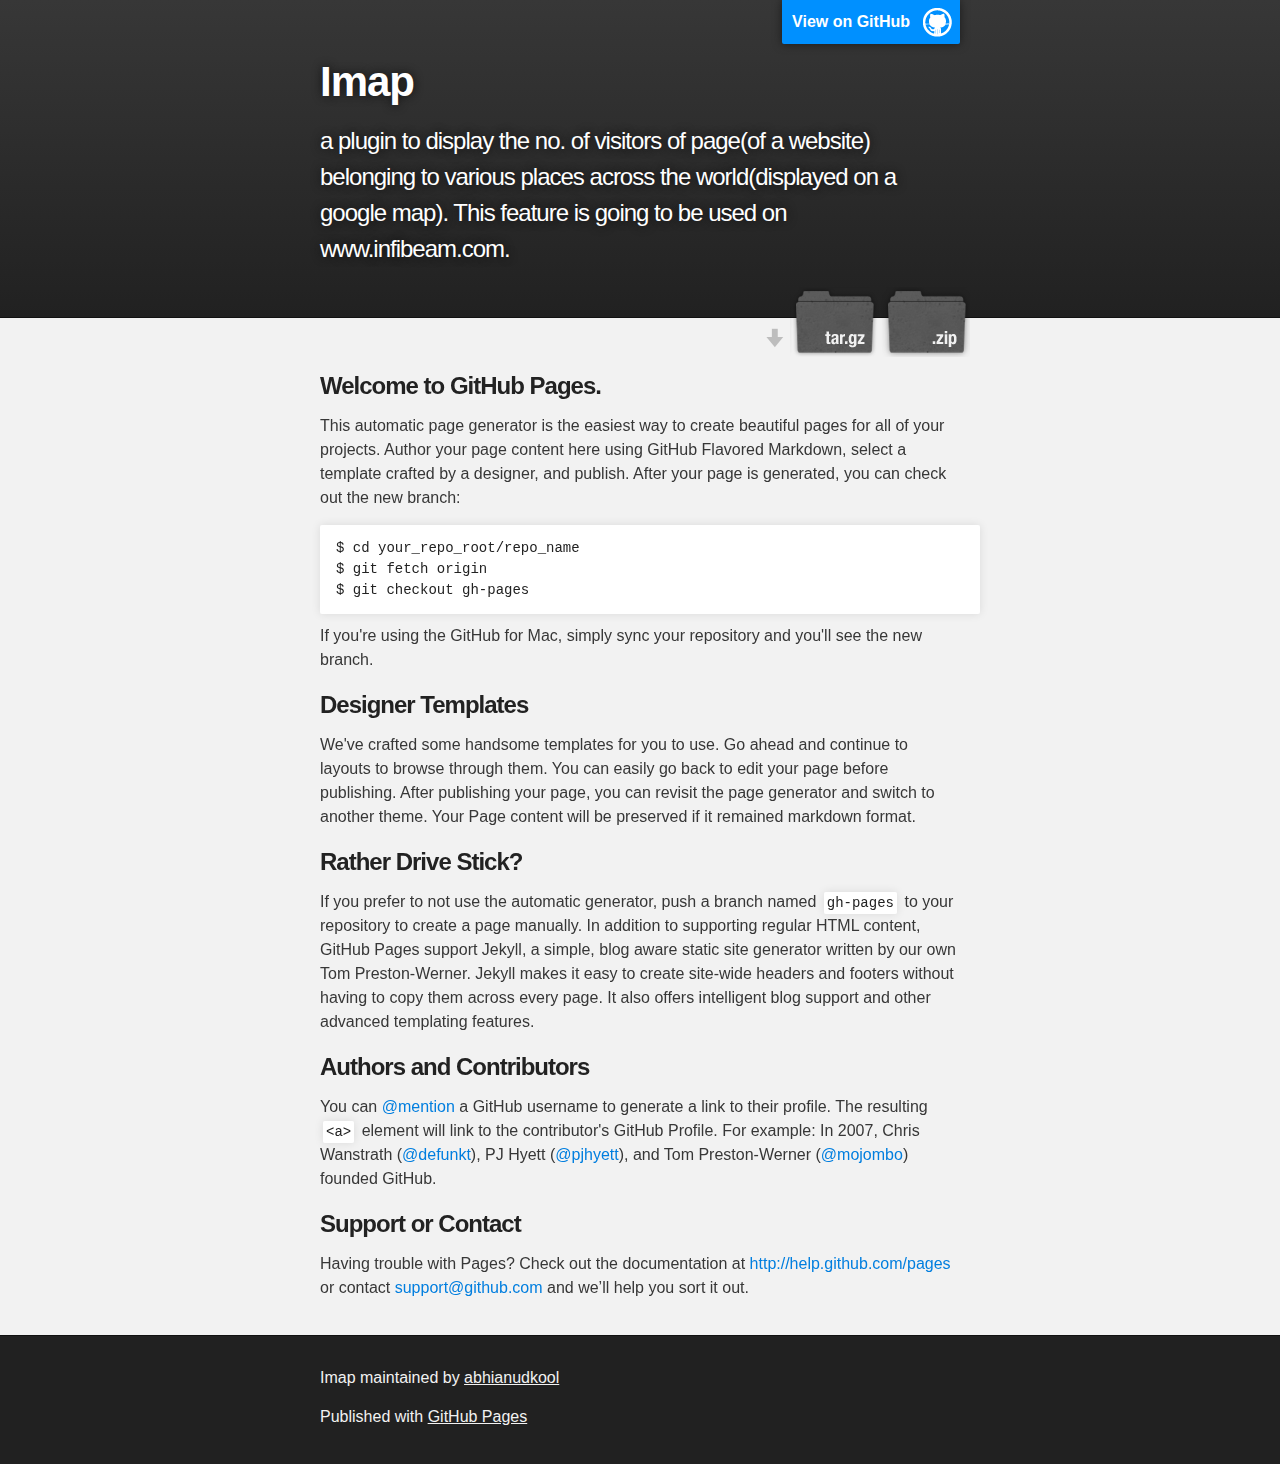
<file: index.html>
<!DOCTYPE html>
<html>

  <head>
    <meta charset='utf-8' />
    <meta http-equiv="X-UA-Compatible" content="chrome=1" />
    <meta name="description" content="Imap : a plugin to display the no. of visitors of page(of a website) belonging to various places across the world(displayed on a google map). This feature is going to be used on www.infibeam.com." />

    <link rel="stylesheet" type="text/css" media="screen" href="stylesheets/stylesheet.css">

    <title>Imap</title>
  </head>

  <body>

    <!-- HEADER -->
    <div id="header_wrap" class="outer">
        <header class="inner">
          <a id="forkme_banner" href="https://github.com/abhianudkool/imap">View on GitHub</a>

          <h1 id="project_title">Imap</h1>
          <h2 id="project_tagline">a plugin to display the no. of visitors of page(of a website) belonging to various places across the world(displayed on a google map). This feature is going to be used on www.infibeam.com.</h2>

            <section id="downloads">
              <a class="zip_download_link" href="https://github.com/abhianudkool/imap/zipball/master">Download this project as a .zip file</a>
              <a class="tar_download_link" href="https://github.com/abhianudkool/imap/tarball/master">Download this project as a tar.gz file</a>
            </section>
        </header>
    </div>

    <!-- MAIN CONTENT -->
    <div id="main_content_wrap" class="outer">
      <section id="main_content" class="inner">
        <h3>
<a name="welcome-to-github-pages" class="anchor" href="#welcome-to-github-pages"><span class="octicon octicon-link"></span></a>Welcome to GitHub Pages.</h3>

<p>This automatic page generator is the easiest way to create beautiful pages for all of your projects. Author your page content here using GitHub Flavored Markdown, select a template crafted by a designer, and publish. After your page is generated, you can check out the new branch:</p>

<pre><code>$ cd your_repo_root/repo_name
$ git fetch origin
$ git checkout gh-pages
</code></pre>

<p>If you're using the GitHub for Mac, simply sync your repository and you'll see the new branch.</p>

<h3>
<a name="designer-templates" class="anchor" href="#designer-templates"><span class="octicon octicon-link"></span></a>Designer Templates</h3>

<p>We've crafted some handsome templates for you to use. Go ahead and continue to layouts to browse through them. You can easily go back to edit your page before publishing. After publishing your page, you can revisit the page generator and switch to another theme. Your Page content will be preserved if it remained markdown format.</p>

<h3>
<a name="rather-drive-stick" class="anchor" href="#rather-drive-stick"><span class="octicon octicon-link"></span></a>Rather Drive Stick?</h3>

<p>If you prefer to not use the automatic generator, push a branch named <code>gh-pages</code> to your repository to create a page manually. In addition to supporting regular HTML content, GitHub Pages support Jekyll, a simple, blog aware static site generator written by our own Tom Preston-Werner. Jekyll makes it easy to create site-wide headers and footers without having to copy them across every page. It also offers intelligent blog support and other advanced templating features.</p>

<h3>
<a name="authors-and-contributors" class="anchor" href="#authors-and-contributors"><span class="octicon octicon-link"></span></a>Authors and Contributors</h3>

<p>You can <a href="https://github.com/blog/821" class="user-mention">@mention</a> a GitHub username to generate a link to their profile. The resulting <code>&lt;a&gt;</code> element will link to the contributor's GitHub Profile. For example: In 2007, Chris Wanstrath (<a href="https://github.com/defunkt" class="user-mention">@defunkt</a>), PJ Hyett (<a href="https://github.com/pjhyett" class="user-mention">@pjhyett</a>), and Tom Preston-Werner (<a href="https://github.com/mojombo" class="user-mention">@mojombo</a>) founded GitHub.</p>

<h3>
<a name="support-or-contact" class="anchor" href="#support-or-contact"><span class="octicon octicon-link"></span></a>Support or Contact</h3>

<p>Having trouble with Pages? Check out the documentation at <a href="http://help.github.com/pages">http://help.github.com/pages</a> or contact <a href="mailto:support@github.com">support@github.com</a> and we’ll help you sort it out.</p>
      </section>
    </div>

    <!-- FOOTER  -->
    <div id="footer_wrap" class="outer">
      <footer class="inner">
        <p class="copyright">Imap maintained by <a href="https://github.com/abhianudkool">abhianudkool</a></p>
        <p>Published with <a href="http://pages.github.com">GitHub Pages</a></p>
      </footer>
    </div>

    

  </body>
</html>
</file>
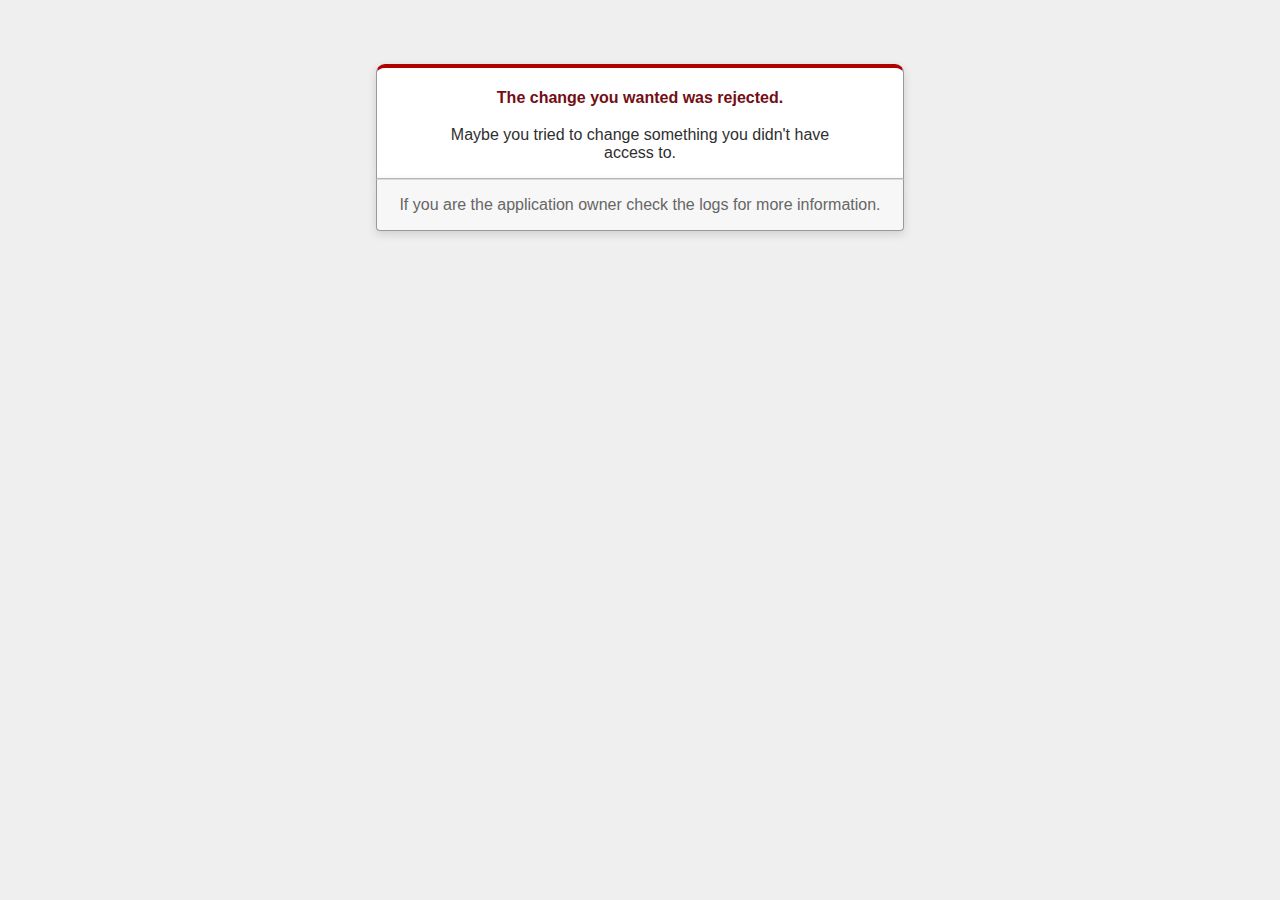
<file: public/422.html>
<!DOCTYPE html>
<html>
<head>
  <title>The change you wanted was rejected (422)</title>
  <meta name="viewport" content="width=device-width,initial-scale=1">
  <style>
  body {
    background-color: #EFEFEF;
    color: #2E2F30;
    text-align: center;
    font-family: arial, sans-serif;
    margin: 0;
  }

  div.dialog {
    width: 95%;
    max-width: 33em;
    margin: 4em auto 0;
  }

  div.dialog > div {
    border: 1px solid #CCC;
    border-right-color: #999;
    border-left-color: #999;
    border-bottom-color: #BBB;
    border-top: #B00100 solid 4px;
    border-top-left-radius: 9px;
    border-top-right-radius: 9px;
    background-color: white;
    padding: 7px 12% 0;
    box-shadow: 0 3px 8px rgba(50, 50, 50, 0.17);
  }

  h1 {
    font-size: 100%;
    color: #730E15;
    line-height: 1.5em;
  }

  div.dialog > p {
    margin: 0 0 1em;
    padding: 1em;
    background-color: #F7F7F7;
    border: 1px solid #CCC;
    border-right-color: #999;
    border-left-color: #999;
    border-bottom-color: #999;
    border-bottom-left-radius: 4px;
    border-bottom-right-radius: 4px;
    border-top-color: #DADADA;
    color: #666;
    box-shadow: 0 3px 8px rgba(50, 50, 50, 0.17);
  }
  </style>
</head>

<body>
  <!-- This file lives in public/422.html -->
  <div class="dialog">
    <div>
      <h1>The change you wanted was rejected.</h1>
      <p>Maybe you tried to change something you didn't have access to.</p>
    </div>
    <p>If you are the application owner check the logs for more information.</p>
  </div>
</body>
</html>
</file>
<file: stylesheets/stylesheet.css>
/*******************************************************************************
Slate Theme for GitHub Pages
by Jason Costello, @jsncostello
*******************************************************************************/

@import url(pygment_trac.css);

/*******************************************************************************
MeyerWeb Reset
*******************************************************************************/

html, body, div, span, applet, object, iframe,
h1, h2, h3, h4, h5, h6, p, blockquote, pre,
a, abbr, acronym, address, big, cite, code,
del, dfn, em, img, ins, kbd, q, s, samp,
small, strike, strong, sub, sup, tt, var,
b, u, i, center,
dl, dt, dd, ol, ul, li,
fieldset, form, label, legend,
table, caption, tbody, tfoot, thead, tr, th, td,
article, aside, canvas, details, embed,
figure, figcaption, footer, header, hgroup,
menu, nav, output, ruby, section, summary,
time, mark, audio, video {
  margin: 0;
  padding: 0;
  border: 0;
  font: inherit;
  vertical-align: baseline;
}

/* HTML5 display-role reset for older browsers */
article, aside, details, figcaption, figure,
footer, header, hgroup, menu, nav, section {
  display: block;
}

ol, ul {
  list-style: none;
}

table {
  border-collapse: collapse;
  border-spacing: 0;
}

/*******************************************************************************
Theme Styles
*******************************************************************************/

body {
  box-sizing: border-box;
  color:#373737;
  background: #212121;
  font-size: 16px;
  font-family: 'Myriad Pro', Calibri, Helvetica, Arial, sans-serif;
  line-height: 1.5;
  -webkit-font-smoothing: antialiased;
}

h1, h2, h3, h4, h5, h6 {
  margin: 10px 0;
  font-weight: 700;
  color:#222222;
  font-family: 'Lucida Grande', 'Calibri', Helvetica, Arial, sans-serif;
  letter-spacing: -1px;
}

h1 {
  font-size: 36px;
  font-weight: 700;
}

h2 {
  padding-bottom: 10px;
  font-size: 32px;
  background: url('../images/bg_hr.png') repeat-x bottom;
}

h3 {
  font-size: 24px;
}

h4 {
  font-size: 21px;
}

h5 {
  font-size: 18px;
}

h6 {
  font-size: 16px;
}

p {
  margin: 10px 0 15px 0;
}

footer p {
  color: #f2f2f2;
}

a {
  text-decoration: none;
  color: #007edf;
  text-shadow: none;

  transition: color 0.5s ease;
  transition: text-shadow 0.5s ease;
  -webkit-transition: color 0.5s ease;
  -webkit-transition: text-shadow 0.5s ease;
  -moz-transition: color 0.5s ease;
  -moz-transition: text-shadow 0.5s ease;
  -o-transition: color 0.5s ease;
  -o-transition: text-shadow 0.5s ease;
  -ms-transition: color 0.5s ease;
  -ms-transition: text-shadow 0.5s ease;
}

a:hover, a:focus {text-decoration: underline;}

footer a {
  color: #F2F2F2;
  text-decoration: underline;
}

em {
  font-style: italic;
}

strong {
  font-weight: bold;
}

img {
  position: relative;
  margin: 0 auto;
  max-width: 739px;
  padding: 5px;
  margin: 10px 0 10px 0;
  border: 1px solid #ebebeb;

  box-shadow: 0 0 5px #ebebeb;
  -webkit-box-shadow: 0 0 5px #ebebeb;
  -moz-box-shadow: 0 0 5px #ebebeb;
  -o-box-shadow: 0 0 5px #ebebeb;
  -ms-box-shadow: 0 0 5px #ebebeb;
}

p img {
  display: inline;
  margin: 0;
  padding: 0;
  vertical-align: middle;
  text-align: center;
  border: none;
}

pre, code {
  width: 100%;
  color: #222;
  background-color: #fff;

  font-family: Monaco, "Bitstream Vera Sans Mono", "Lucida Console", Terminal, monospace;
  font-size: 14px;

  border-radius: 2px;
  -moz-border-radius: 2px;
  -webkit-border-radius: 2px;
}

pre {
  width: 100%;
  padding: 10px;
  box-shadow: 0 0 10px rgba(0,0,0,.1);
  overflow: auto;
}

code {
  padding: 3px;
  margin: 0 3px;
  box-shadow: 0 0 10px rgba(0,0,0,.1);
}

pre code {
  display: block;
  box-shadow: none;
}

blockquote {
  color: #666;
  margin-bottom: 20px;
  padding: 0 0 0 20px;
  border-left: 3px solid #bbb;
}


ul, ol, dl {
  margin-bottom: 15px
}

ul {
  list-style: inside;
  padding-left: 20px;
}

ol {
  list-style: decimal inside;
  padding-left: 20px;
}

dl dt {
  font-weight: bold;
}

dl dd {
  padding-left: 20px;
  font-style: italic;
}

dl p {
  padding-left: 20px;
  font-style: italic;
}

hr {
  height: 1px;
  margin-bottom: 5px;
  border: none;
  background: url('../images/bg_hr.png') repeat-x center;
}

table {
  border: 1px solid #373737;
  margin-bottom: 20px;
  text-align: left;
 }

th {
  font-family: 'Lucida Grande', 'Helvetica Neue', Helvetica, Arial, sans-serif;
  padding: 10px;
  background: #373737;
  color: #fff;
 }

td {
  padding: 10px;
  border: 1px solid #373737;
 }

form {
  background: #f2f2f2;
  padding: 20px;
}

/*******************************************************************************
Full-Width Styles
*******************************************************************************/

.outer {
  width: 100%;
}

.inner {
  position: relative;
  max-width: 640px;
  padding: 20px 10px;
  margin: 0 auto;
}

#forkme_banner {
  display: block;
  position: absolute;
  top:0;
  right: 10px;
  z-index: 10;
  padding: 10px 50px 10px 10px;
  color: #fff;
  background: url('../images/blacktocat.png') #0090ff no-repeat 95% 50%;
  font-weight: 700;
  box-shadow: 0 0 10px rgba(0,0,0,.5);
  border-bottom-left-radius: 2px;
  border-bottom-right-radius: 2px;
}

#header_wrap {
  background: #212121;
  background: -moz-linear-gradient(top, #373737, #212121);
  background: -webkit-linear-gradient(top, #373737, #212121);
  background: -ms-linear-gradient(top, #373737, #212121);
  background: -o-linear-gradient(top, #373737, #212121);
  background: linear-gradient(top, #373737, #212121);
}

#header_wrap .inner {
  padding: 50px 10px 30px 10px;
}

#project_title {
  margin: 0;
  color: #fff;
  font-size: 42px;
  font-weight: 700;
  text-shadow: #111 0px 0px 10px;
}

#project_tagline {
  color: #fff;
  font-size: 24px;
  font-weight: 300;
  background: none;
  text-shadow: #111 0px 0px 10px;
}

#downloads {
  position: absolute;
  width: 210px;
  z-index: 10;
  bottom: -40px;
  right: 0;
  height: 70px;
  background: url('../images/icon_download.png') no-repeat 0% 90%;
}

.zip_download_link {
  display: block;
  float: right;
  width: 90px;
  height:70px;
  text-indent: -5000px;
  overflow: hidden;
  background: url(../images/sprite_download.png) no-repeat bottom left;
}

.tar_download_link {
  display: block;
  float: right;
  width: 90px;
  height:70px;
  text-indent: -5000px;
  overflow: hidden;
  background: url(../images/sprite_download.png) no-repeat bottom right;
  margin-left: 10px;
}

.zip_download_link:hover {
  background: url(../images/sprite_download.png) no-repeat top left;
}

.tar_download_link:hover {
  background: url(../images/sprite_download.png) no-repeat top right;
}

#main_content_wrap {
  background: #f2f2f2;
  border-top: 1px solid #111;
  border-bottom: 1px solid #111;
}

#main_content {
  padding-top: 40px;
}

#footer_wrap {
  background: #212121;
}



/*******************************************************************************
Small Device Styles
*******************************************************************************/

@media screen and (max-width: 480px) {
  body {
    font-size:14px;
  }

  #downloads {
    display: none;
  }

  .inner {
    min-width: 320px;
    max-width: 480px;
  }

  #project_title {
  font-size: 32px;
  }

  h1 {
    font-size: 28px;
  }

  h2 {
    font-size: 24px;
  }

  h3 {
    font-size: 21px;
  }

  h4 {
    font-size: 18px;
  }

  h5 {
    font-size: 14px;
  }

  h6 {
    font-size: 12px;
  }

  code, pre {
    min-width: 320px;
    max-width: 480px;
    font-size: 11px;
  }

}
</file>
